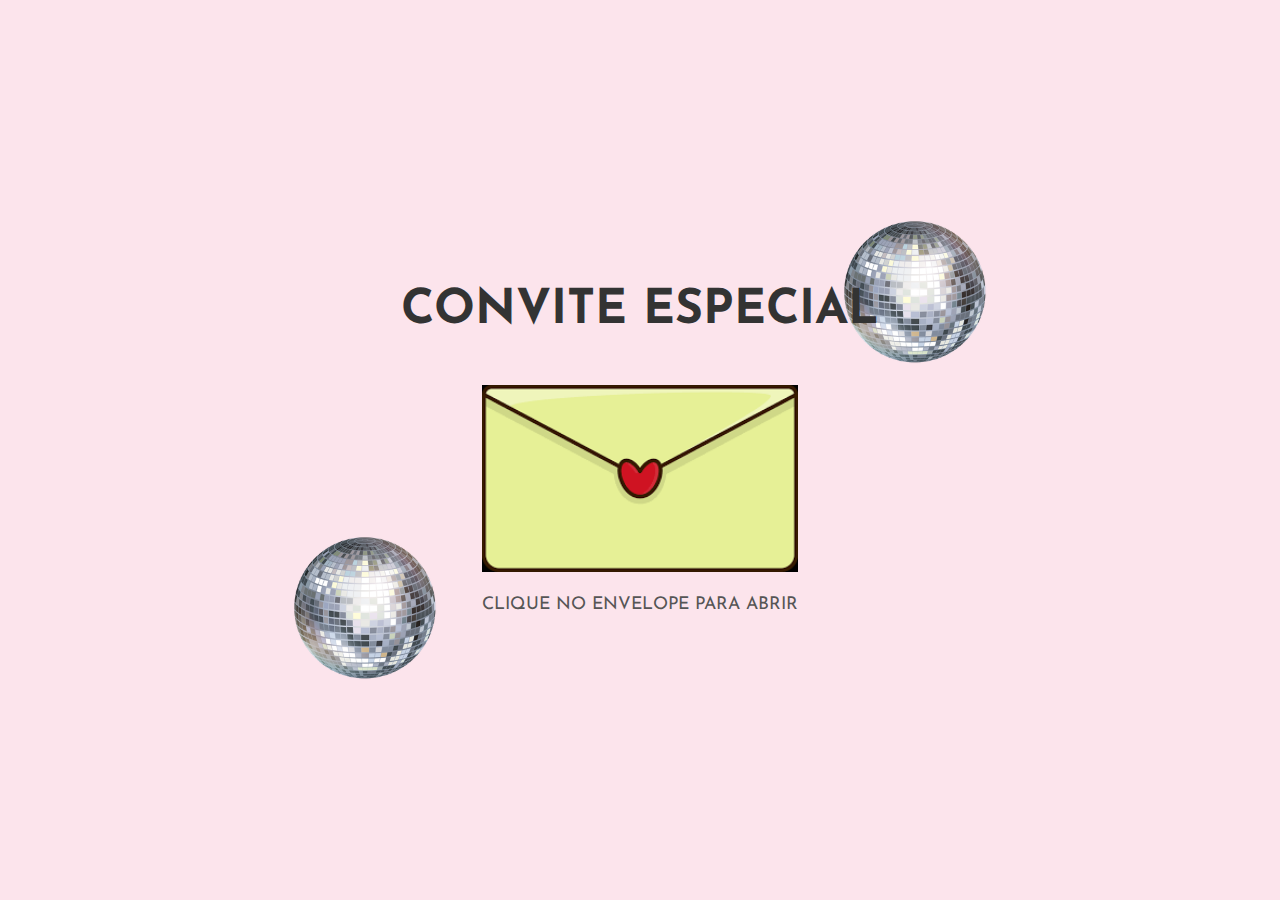
<file: index.html>
<!DOCTYPE html>
<html lang="pt-BR">
<head>
    <meta charset="UTF-8">
    <meta name="viewport" content="width=device-width, initial-scale=1.0">
    <title>Convite Especial</title>
    <link rel="stylesheet" href="style.css">
    <link href="https://fonts.googleapis.com/css2?family=Josefin+Sans:wght@400;700&display=swap" rel="stylesheet">
</head>
<body>
    <div class="container">
        <img src="assets/disco-topo.png" alt="Globo Espelhado Superior" class="disco-ball top-left">
        <img src="assets/disco-fundo.png" alt="Globo Espelhado Inferior" class="disco-ball bottom-right">

        <h1 class="title">CONVITE ESPECIAL</h1>

        <div class="envelope-wrapper">
            <img src="assets/envelope.png" alt="Envelope" class="envelope" id="envelope">
            <p class="click-instruction">CLIQUE NO ENVELOPE PARA ABRIR</p>
        </div>
    </div>

    <script src="script.js"></script>
</body>
</html>
</file>
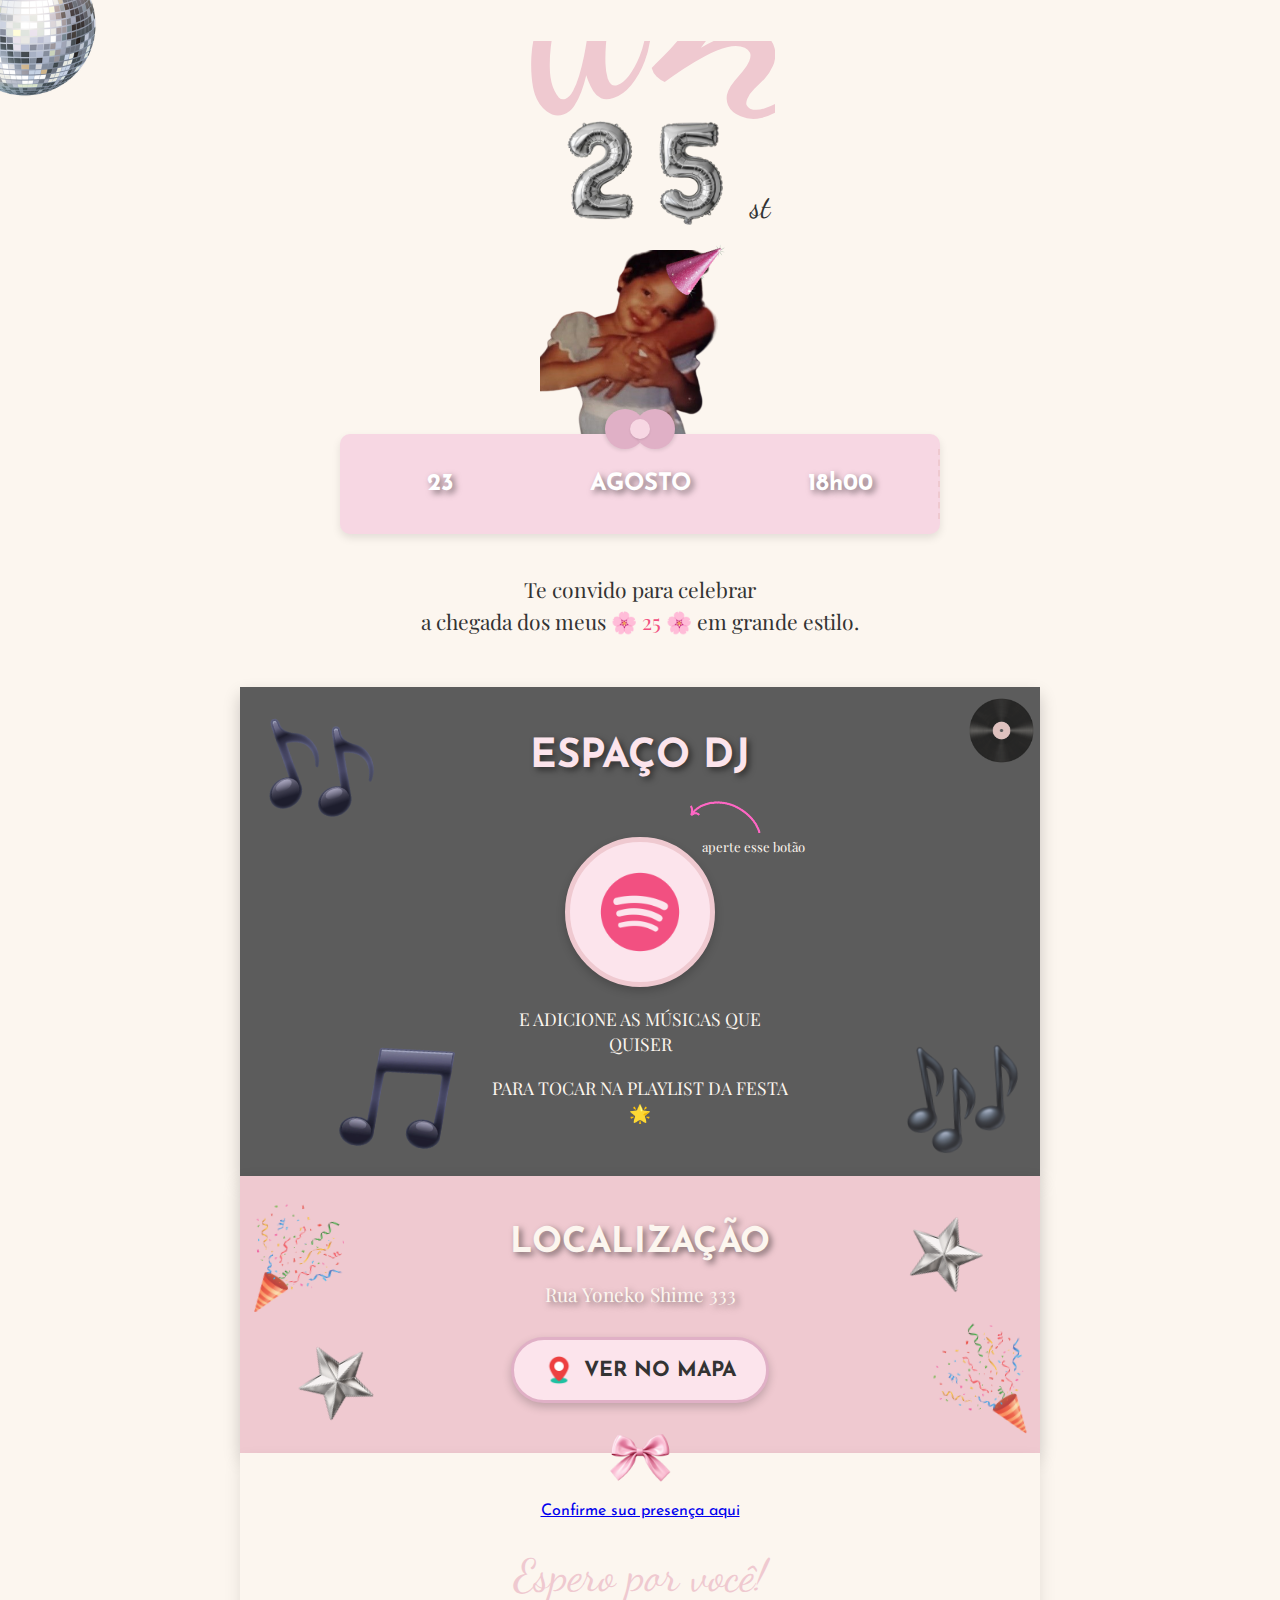
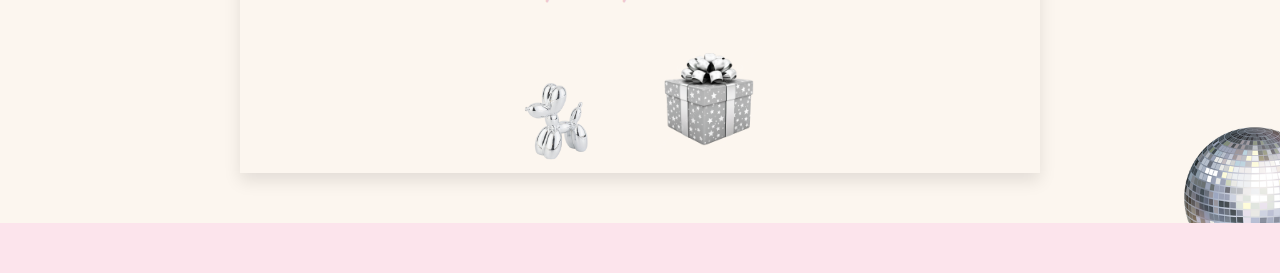
<file: convite.html>
<!DOCTYPE html>
<html lang="pt-BR">
<head>
    <meta charset="UTF-8">
    <meta name="viewport" content="width=device-width, initial-scale=1.0">
    <title>Convite de Aniversário da Bruna</title>
    <link rel="stylesheet" href="style.css">
    <link href="https://fonts.googleapis.com/css2?family=Josefin+Sans:wght@400;700&display=swap" rel="stylesheet">
    <link href="https://fonts.googleapis.com/css2?family=Dancing+Script:wght@700&display=swap" rel="stylesheet">
     <link href="https://fonts.googleapis.com/css2?family=Playfair+Display:wght@400;700&display=swap" rel="stylesheet"> 
</head>
<body>
    <div class="convite-container">
        <img src="assets/disco-topo.png" alt="Globo Espelhado Superior" class="disco-ball top-left convite-page">
        <img src="assets/disco-fundo.png" alt="Globo Espelhado Inferior" class="disco-ball bottom-right convite-page">

      <section class="name-age-section">
    <div class="name-text-curved">
        <svg width="250" height="100">
            <path id="nameCurve" fill="none" stroke="none" d="M 20 80 Q 125 10 230 80" />
            <text>
                <textPath href="#nameCurve" startOffset="50%" text-anchor="middle">
                    Bruna's
                </textPath>
            </text>
        </svg>
    </div>

    <div class="age-balloons">
        <img src="assets/balao_1.png" alt="Balão número 2" class="balloon-digit">
        <img src="assets/balao_2.png" alt="Balão número 1" class="balloon-digit">
        <span class="st-text">st</span>
    </div>
</section>

        <section class="party-details">
            <div class="girl-photo-wrapper">
                <img src="assets/foto-bruna.png" alt="Foto da Bruna" class="girl-photo">
                <img src="assets/chapeu.png" alt="Chapéu de Aniversário" class="party-hat">
            </div>

            <div class="date-time-strip">
                <div class="strip-content">
                    <div class="strip-item"><span class="date-day">23</span></div>
                    <div class="strip-item"><span class="date-month">AGOSTO</span></div>
                    <div class="strip-item"><span class="date-time">18h00</span></div>
                </div>
                <div class="ribbon-bow"></div> <div class="ribbon-center"></div> </div>
        </section>

        <section class="invitation-text">
            <p>Te convido para celebrar</p>
            <p>a chegada dos meus <span class="stars"> 🌸 25 🌸</span> em grande estilo.</p>
            </section>

        <section class="space-dj-section">
            <img src="assets/notas.png" alt="Nota Musical Prata" class="music-note-silver note-top-left">
            <img src="assets/notas-2.webp" alt="Nota Musical Prata" class="music-note-silver note-bottom-left">
            <img src="assets/notas-3.png" alt="Nota Musical Prata" class="music-note-silver note-bottom-right">
            <img src="assets/disco.webp" alt="Discos de Vinil" class="vinyl-records">

            <h2 class="dj-title">ESPAÇO DJ</h2>

            <div class="spotify-area">
                <img src="assets/seta-curva.png" alt="Seta Curva" class="curved-arrow">
                <p class="spotify-instruction-top">aperte esse botão</p>
                <a href="https://open.spotify.com/playlist/1DAK68vum2hUMZvsSCMsip?si=e1b047a392c54704&pt=78638c337f7ee6c657a98139174ddb12" target="_blank" class="spotify-button">
                    <img src="assets/spotify.png" alt="Ícone Spotify" class="spotify-icon">
                </a>
                <p class="spotify-instruction-bottom">E ADICIONE AS MÚSICAS QUE QUISER</p>
                <p class="spotify-instruction-bottom-line2">PARA TOCAR NA PLAYLIST DA FESTA 🌟</p>
            </div>
        </section>

        <section class="location-section">
            <h2 class="location-title">LOCALIZAÇÃO</h2>
            <p class="location-address">Rua Yoneko Shime 333</p>
            <a href="https://maps.app.goo.gl/YQsQghjGpQNyC6fc9" target="_blank" class="map-button">
                <img src="assets/pin.png" alt="Ícone de Localização" class="map-icon"> <span class="map-button-text">VER NO MAPA</span>
            </a>
            <img src="assets/confete.png" alt="Confetes" class="confetti confetti-left">
            <img src="assets/confete.png" alt="Confetes" class="confetti confetti-right">
            <img src="assets/estrela-prata.png" alt="Estrela Prata" class="star-decoration star-top">
            <img src="assets/estrela-prata.png" alt="Estrela Prata" class="star-decoration star-bottom">
        </section>

        <section class="footer-section">
            <img src="assets/laco-rosa.png" alt="Laço Rosa" class="pink-bow">
             <a href="https://chat.whatsapp.com/KXby7hyvqcA1BhP4qPbAfj?mode=ac_t" target="_blank" class="confirmar-button">
                <span class="confirmar-button-text">Confirme sua presença aqui</span>
            </a>
            <p class="esperovocê-text">Espero por você!</p>
            <img src="assets/cachorro balao.png" alt="Balão Cachorro Prata" class="balloon-dog">
            <img src="assets/caixa-presente.png" alt="Caixa de Presente Prata" class="gift-box">
        </section>

    </div>
</body>
</html>
</file>
<file: style.css>
* {
    margin: 0;
    padding: 0;
    box-sizing: border-box;
}
/* Estilos Gerais (Aplicados a todas as páginas ou ao body principal) */
html {
    scroll-behavior: smooth; /* Para rolagem suave */
    overflow-y: scroll; /* Permite rolagem vertical para todo o documento */
}

body {
    margin: 0;
    padding: 0;
    font-family: 'Josefin Sans', sans-serif;
    background-color: #fce4ec; /* Um rosa claro similar ao da imagem inicial */
    display: flex;
    justify-content: center;
    align-items: center;
    min-height: 100vh;
    position: relative;
    overflow-x: hidden; /* Isso previne qualquer rolagem horizontal */
}

/* Estilos dos Globos Espelhados (Comuns a ambas as páginas, ajustados por classe) */
.disco-ball {
    position: absolute;
    width: 150px; /* Tamanho padrão dos globos */
    height: 150px;
    z-index: 1; /* Ficam atrás do conteúdo principal */
}

/* --- Estilos da Primeira Página (index.html) --- */

.container {
    text-align: center;
    position: relative;
    width: 100%;
    max-width: 600px; /* Largura máxima para o conteúdo principal */
    padding: 20px;
    box-sizing: border-box;
}

/* Posição dos globos na primeira página */
.disco-ball.top-left {
    top: -50px;
    right: -50px;
    left: auto;
}

.disco-ball.bottom-right {
    bottom: -50px;
    left: -50px;
    right: auto;
}

.title {
    font-size: 3em; /* Tamanho do título "CONVITE ESPECIAL" */
    color: #333;
    margin-bottom: 50px;
    font-weight: 700;
    z-index: 2;
    position: relative;
}

.envelope-wrapper {
    position: relative;
    display: inline-block;
    cursor: pointer;
    z-index: 2;
}

.envelope {
    width: 100%;
    max-width: 500px; /* Tamanho máximo do envelope */
    height: auto;
    transition: transform 0.3s ease-in-out;
}

.envelope:hover {
    transform: scale(1.02);
}

.click-instruction {
    color: #555;
    font-size: 1.1em;
    margin-top: 20px;
    font-weight: 400;
}


/* --- Estilos para a Página do Convite (convite.html) --- */

.convite-container {
    background-color: #fcf6ef; /* Um tom de bege claro para a segunda página */
    min-height: 100vh; /* Garante que o container ocupe a altura mínima da tela */
    width: 100%;
    display: flex;
    flex-direction: column;
    align-items: center; /* Centraliza o conteúdo horizontalmente */
    padding-bottom: 50px; /* Espaço na parte inferior */
    box-sizing: border-box;
    position: relative;
    box-shadow: 0 8px 16px rgba(0, 0, 0, 0.1);
}

/* Estilos para o contêiner do SVG (para posicionamento) */
.name-text-curved {
    width: 250px; /* Mantenha a largura do SVG */
    height: 100px; /* Mantenha a altura do SVG */
    display: flex; /* Garante que o SVG dentro dele seja centralizado se for menor */
    justify-content: center;
    align-items: center;
    z-index: 1; /* Mantenha para garantir que o texto não seja sobreposto por outros elementos fora desta seção, se houver. */
}

/* Estilizando o texto dentro do SVG */
.name-text-curved text {
    font-family: 'Dancing Script', cursive; /* Use a fonte que você deseja */
    font-size: 50px; /* Ajuste o tamanho da fonte */
    fill: #f7d7e3; /* Cor do texto (o equivalente a 'color' para SVG) */
    /* Outras propriedades CSS para texto podem funcionar, como font-weight, text-shadow, etc. */
    font-weight: 700;
}

/* Ajustes para responsividade no SVG */
.name-text-curved svg {
    width: 100%; /* Faz o SVG ocupar a largura do seu contêiner */
    height: auto; /* Mantém a proporção */
}

.name-text-curved svg text {
    font-family: 'Dancing Script', cursive; /* Sua fonte de caligrafia */
    font-size: 21vw; /* <-- ESTA É A LINHA QUE VOCÊ VAI MUDAR */
    fill: #efc9d0; /* Cor dourada/amarela para o texto */
    font-weight: 700; /* Negrito */
}
/* Exemplo de media query para ajustar em telas menores */
@media (max-width: 768px) {
    .name-text-curved {
        /* Ajuste o posicionamento para telas menores */
        top: 5vw; /* Exemplo de ajuste responsivo */
        /* Outros ajustes de posicionamento */
    }
    .name-text-curved text {
        font-size: 8vw; /* Fonte responsiva */
    }
}

/* Posição dos globos na página do convite */
.disco-ball.convite-page.top-left {
    top: -50px;
    left: -50px; /* Ajuste para o canto superior esquerdo */
    right: auto;
}

.disco-ball.convite-page.bottom-right {
    bottom: -50px;
    right: -50px; /* Ajuste para o canto inferior direito */
    left: auto;
}

.convite-header {
    width: 100%;
    text-align: right;
    padding: 20px;
    box-sizing: border-box;
    position: relative;
    z-index: 10; /* Para o logo RGX ficar por cima de tudo */
}

.logo-rgx {
    background-color: #7c7ce6; /* Cor de fundo do RGX, ajuste se for uma imagem */
    color: white;
    font-family: 'Josefin Sans', sans-serif;
    font-weight: 700;
    padding: 5px 10px;
    border-radius: 5px;
    display: inline-block;
    margin-right: 20px;
}

.name-age-section {
     display: flex; /* Transforma em um contêiner flexível */
    flex-direction: column; /* Organiza os itens em coluna */
    align-items: center;   /* Centraliza horizontalmente os itens dentro da seção */
    justify-content: center; /* Centraliza verticalmente se a seção tiver altura definida */
    position: relative; /* Importante para posicionamento absoluto de filhos, se usar */
    top: 10px; left: 10px; width: 10px; height: 10px; 
    /* Defina aqui o tamanho e posição geral da sua seção */
    min-height: 200px; /* Exemplo: Garante uma altura mínima para os elementos aparecerem */
    padding-top: 50px; /* Pode adicionar um padding para afastar do topo da página */
    text-align: center;
    margin-top: 20px;
    z-index: 5;
}

.name-text {
    font-family: 'Dancing Script', cursive; /* Fonte cursiva para o nome */
    font-size: 5em;
    color: #333;
    margin: 0;
    line-height: 1;
}

.age-balloons {
    gap: 1vw;
    display: flex;
    justify-content: center;
    align-items: flex-end; /* Alinha os balões e o "st" na base */
    margin-top: -69px; /* Ajusta a proximidade com o nome */
}

.balloon-digit {
    width: 100px; /* Ajuste o tamanho dos balões de número */
    height: auto;
    margin: 0 5px;
}

.st-text {
    font-family: 'Dancing Script', cursive;
    font-size: 2em;
    color: #333;
    position: relative;
    top: -43px;
    margin-left: -25px;
}

.party-details {
    position: relative;
    width: 100%;
    display: flex;
    flex-direction: column;
    align-items: center;
    margin-top: 30px;
}

.girl-photo-wrapper {
    position: relative;
    display: inline-block;
    margin-bottom: -70px; /* Para a foto se sobrepor um pouco à faixa */
    z-index: 6; /* Para a foto ficar sobre a faixa */
}

.girl-photo {
    width: 200px; /* Tamanho da foto da Bruna */
    height: 200px;
    border-radius: 0%; /* Se quiser a foto circular */
    object-fit: cover; /* Para preencher o círculo sem distorcer */
}

.party-hat {
    position: absolute;
    top: -30px; /* Ajuste a posição do chapéu */
    right: -3px; /* Ajuste a posição do chapéu */
    width: 90px; /* Tamanho do chapéu */
    height: auto;
    transform: rotate(54deg);
    z-index: 8; /* Para o chapéu ficar sobre a foto */
}

/* Faixa de data/hora (totalmente em CSS) */
.date-time-strip {
    position: relative;
    width: 90%; /* Largura da faixa */
    max-width: 600px; /* Largura máxima */
    height: 100px; /* Altura da faixa */
    background-color: #f7d7e3; /* Cor de fundo da faixa */
    border-radius: 10px; /* Cantos arredondados */
    display: flex;
    justify-content: center;
    align-items: center;
    margin-top: 50px;
    z-index: 6;
    box-shadow: 0 4px 8px rgba(0, 0, 0, 0.1);
}

.strip-content {
    display: flex;
    width: 100%;
    height: 100%;
    position: relative;
    z-index: 7;
    color: white;
    font-family: 'Josefin Sans', sans-serif;
    font-weight: 700;
    font-size: 1.5em;
    align-items: center;
    text-shadow: 3px 3px 6px rgba(0, 0, 0, 0.5);
}

.strip-item {
    flex: 1; /* Faz com que cada item ocupe o mesmo espaço */
    text-align: center;
    display: flex;
    justify-content: center;
    align-items: center;
    height: 100%;
}

/* Linhas pontilhadas entre os itens */
.strip-item:nth-child(1)::after,
.strip-item:nth-child(2)::after {
    content: '';
    position: absolute;
    right: 0; /* Posiciona a linha na direita do item */
    top: 15%; /* Ajuste a altura */
    bottom: 15%; /* Ajuste a altura */
    width: 0;
    border-right: 2px dashed #efc9d0; /* Linha pontilhada */
}

/* Laço de fita CSS */
.ribbon-bow {
    position: absolute;
    top: -25px; /* Ajuste a posição vertical do laço */
    left: 50%;
    transform: translateX(-50%);
    width: 70px; /* Largura total do laço */
    height: 40px; /* Altura total do laço */
    background-color: transparent; /* A div principal é transparente */
    z-index: 8;
}

.ribbon-bow::before,
.ribbon-bow::after {
    content: '';
    position: absolute;
    background-color: #e0b0c6; /* Cor da fita */
    width: 40px; /* Tamanho das "orelhas" */
    height: 40px;
    border-radius: 50%;
    top: 0;
    z-index: 7;
    box-shadow: 0 2px 4px rgba(0, 0, 0, 0.1);
}

.ribbon-bow::before {
    left: 0;
    transform: rotate(45deg);
}

.ribbon-bow::after {
    right: 0;
    transform: rotate(-45deg);
}

/* Nó central do laço */
.ribbon-center {
    position: absolute;
    width: 20px; /* Tamanho do nó central */
    height: 20px;
    background-color: #f7d7e3; /* Cor do miolo do laço, mais claro */
    border-radius: 50%;
    top: -15px; /* Ajuste para centralizar no laço. É relativo ao .date-time-strip */
    left: 50%;
    transform: translateX(-50%);
    z-index: 9;
    box-shadow: 0 1px 2px rgba(0, 0, 0, 0.1);
}

.invitation-text {
    text-align: center;
    margin-top: 40px;
    font-family: 'Playfair Display', serif; /* Fonte serifada para o texto */
    font-size: 21px;
    color: #333;
    line-height: 1.5;
    max-width: 500px;
    padding: 0 20px;
    z-index: 5;
    position: relative;
}

.invitation-text p {
    margin: 0;
}

.stars {
    color: #f25081; /* Cor das estrelas */
}

/* --- NOVA SEÇÃO: ESPAÇO DJ --- */

.space-dj-section {
    background-color: #5c5c5c; /* Cor de fundo cinza escuro */
    width: 100%;
    max-width: 800px; /* Largura máxima para a seção */
    padding: 50px 20px;
    box-sizing: border-box;
    text-align: center;
    position: relative;
    margin-top: 50px; /* Espaçamento da seção anterior */
    border-radius: 0px; /* Bordas levemente arredondadas */
    overflow: hidden; /* Para os elementos absolutos não vazarem (notas, vinil) */
    box-shadow: 0 8px 16px rgba(0, 0, 0, 0.2);
    display: flex;
    flex-direction: column;
    align-items: center; /* Centraliza horizontalmente o conteúdo */
}

/* Imagens de fundo da seção DJ */
.music-note-silver,
.vinyl-records {
    position: absolute;
    z-index: 2; /* Ficam atrás do conteúdo principal */
    opacity: 0.8; /* Um pouco transparentes */
}

.music-note-silver {
    width: 80px; /* Tamanho das notas musicais */
}

.note-top-left {
    width: 9vw;
    top: 20px;
    left: 20px;
    transform: rotate(-15deg);
}

.note-bottom-left {
    width: 9vw;
    bottom: 20px;
    left: 100px; /* Ajuste a posição */
    transform: rotate(10deg);
}

.note-bottom-right {
    width: 9vw;
    bottom: 20px;
    right: 20px;
    transform: rotate(-5deg);
}

.vinyl-records {
    width: 101px; /* Tamanho dos discos de vinil */
    top: 10px;
    right: -12px;
}

.dj-title {
    font-family: 'Josefin Sans', sans-serif;
    font-weight: 700;
    font-size: 2.5em;
    color: #fce4ec; /* Rosa claro para o título */
    margin-bottom: 40px;
    position: relative;
    z-index: 5;
    text-shadow: 3px 3px 6px rgba(0, 0, 0, 0.5)
}

.spotify-area {
    position: relative;
    margin-top: 20px;
    z-index: 5;
    display: flex;
    flex-direction: column; /* Organiza os itens em coluna */
    align-items: center; /* Centraliza horizontalmente os itens internos */
    justify-content: center; /* Centraliza verticalmente se houver espaço */
}

.spotify-button {
    display: flex;
    justify-content: center;
    align-items: center;
    width: 150px;
    height: 150px;
    border-radius: 50%;
    background-color: #fce4ec; /* Rosa claro do botão Spotify */
    box-shadow: 0 4px 10px rgba(0, 0, 0, 0.2);
    transition: transform 0.2s ease-in-out;
    cursor: pointer;
    border: 5px solid #efc9d0; /* Borda rosa escura ao redor */
    position: relative; /* Importante para posicionar a seta e a mão em relação a ele */
    z-index: 3; /* Garante que o botão esteja acima da seta e do texto, mas abaixo da mão */
}

.spotify-button:hover {
    transform: scale(1.05); /* Efeito de zoom ao passar o mouse */
}

.spotify-icon {
    width: 70%; /* Tamanho do ícone Spotify dentro do botão */
    height: auto;
}

/* Posição da SETA CURVA em relação ao BOTÃO SPOTIFY (conforme a nova imagem) */
.curved-arrow {
    position: absolute;
    width: 78px; /* Tamanho da seta */
    top: -60px; /* Mover para cima do botão */
    right: 25px; /* Mover para a direita do botão */
    left: auto; /* Garantir que não conflite com 'left' */
    transform: rotate(-9deg) scaleX(-1); /* Inverter horizontalmente para apontar para a esquerda */
    z-index: 4; /* Acima do botão */
}

/* Posição do TEXTO "APERTE ESSE BOTÃO" em relação ao BOTÃO SPOTIFY (conforme a nova imagem) */
.spotify-instruction-top {
    position: absolute;
    top: 2px; /* Mover para cima da seta e do botão */
    right: -62px; /* Mover para a direita da seta */
    left: auto; /* Garantir que não conflite com 'left' */
    font-family: 'Playfair Display', serif; /* Fonte do texto de instrução */
    font-size: 13px;
    color: #fcf6ef; /* Bege claro */
    width: 150px; /* Largura do texto */
    text-align: left; /* Alinhar à esquerda para se adequar à seta */
    line-height: 1.2;
    z-index: 5; /* Acima da seta */
}

.spotify-instruction-bottom,
.spotify-instruction-bottom-line2 {
    font-family: 'Playfair Display', serif;
    font-size: 1.1em;
    color: #fcf6ef;
    margin-top: 20px; /* Espaçamento do botão */
    line-height: 1.4;
    max-width: 300px;
    text-align: center; /* Centraliza o texto dentro de si */
    position: relative;
    z-index: 5;
}

.spotify-instruction-bottom-line2 .stars {
    color: gold;
}

/* --- SEÇÃO INFERIOR --- */
.footer-section {
    background-color: #fcf6ef; /* Mesmo bege claro do convite-container */
    width: 100%;
    max-width: 800px; /* Mesma largura da seção DJ, para alinhamento visual */
    padding: 50px 20px 20px; /* Mais padding em cima para o laço */
    box-sizing: border-box;
    text-align: center;
    position: relative;
    box-shadow: 0 8px 16px rgba(0, 0, 0, 0.1);
    margin-top: 0; /* Começa imediatamente após a seção DJ */
    display: flex;
    flex-wrap: wrap; /* Permite que os itens quebrem linha */
    justify-content: center; /* Centraliza os itens */
    align-items: flex-end; /* Alinha os itens na parte inferior */
}

.pink-bow {
    position: absolute;
    top: -30px; /* Ajuste para o laço ficar entre as seções */
    left: 50%;
    transform: translateX(-50%);
    width: 70px; /* Tamanho do laço rosa */
    height: auto;
    z-index: 10;
}

.esperovocê-text {
    font-family: 'Dancing Script', cursive; /* Fonte cursiva para o texto */
    font-size: 45px;
    color:#efc9d0;
    margin: 30px 0; /* Espaçamento */
    width: 100%; /* Ocupa a largura total para ficar centralizado acima dos itens */
    text-align: center;
}

.balloon-dog {
    width: 100px; /* Tamanho do balão cachorro */
    height: auto;
    margin: 0 20px 0 0; /* Espaçamento da direita */
    position: relative;
    top: 10px; /* Ajuste verticalmente */
}

.gift-box {
    width: 120px; /* Tamanho da caixa de presente */
    height: auto;
    margin: 0 0 0 20px; /* Espaçamento da esquerda */
    position: relative;
    top: 5px; /* Ajuste verticalmente */
}

/* --- NOVA SEÇÃO: LOCALIZAÇÃO --- */
.location-section {
    background-color: #efc9d0; /* Um rosa médio/escuro, similar à borda da faixa */
    width: 100%;
    max-width: 800px;
    padding: 50px 20px;
    box-sizing: border-box;
    text-align: center;
    position: relative;
    margin-top: 0px; /* Espaçamento da seção anterior */
    border-radius: 0px;
    box-shadow: 0 8px 16px rgba(0, 0, 0, 0.2);
    display: flex;
    flex-direction: column;
    align-items: center;
    overflow: hidden; /* Para os confetes/estrelas */
}

.location-title {
    font-family: 'Josefin Sans', sans-serif;
    font-weight: 700;
    font-size: 2.2em;
    color: #fcf6ef; /* Bege claro para o título */
    margin-bottom: 20px;
    position: relative;
    z-index: 5;
    text-shadow: 3px 3px 6px rgba(0, 0, 0, 0.5)
}

.location-address {
    font-family: 'Playfair Display', serif;
    font-size: 1.2em;
    color: #fcf6ef;
    margin-bottom: 30px;
    line-height: 1.4;
    max-width: 90%;
    position: relative;
    z-index: 5;
    text-shadow: 3px 3px 6px rgba(0, 0, 0, 0.5);
}

.map-button {
    display: flex;
    justify-content: center;
    align-items: center;
    background-color: #fce4ec; /* Rosa claro para o botão */
    color: #333;
    font-family: 'Josefin Sans', sans-serif;
    font-weight: 700;
    font-size: 1.3em;
    padding: 15px 30px;
    border-radius: 50px; /* Botão em forma de pílula */
    text-decoration: none;
    box-shadow: 0 4px 10px rgba(0, 0, 0, 0.2);
    transition: transform 0.2s ease-in-out, background-color 0.2s ease-in-out;
    cursor: pointer;
    border: 3px solid #e0b0c6; /* Borda rosa escura */
    position: relative;
    z-index: 5;
}

.map-button:hover {
    transform: scale(1.05);
    background-color: #fff0f5; /* Um pouco mais claro no hover */
}

.map-icon {
    width: 30px; /* Tamanho do ícone do mapa */
    height: 30px;
    margin-right: 10px;
}

/* Elementos decorativos */
.confetti {
    position: absolute;
    width: 100px; /* Tamanho dos confetes */
    height: auto;
    opacity: 0.7;
    z-index: 1; /* Atrás do conteúdo principal */
}

.confetti-left {
    top: 10%;
    left: 5px;
    transform: rotate(-10deg);
}

.confetti-right {
    bottom: 10%;
    right: 5px;
    transform: rotate(280deg);
}

.star-decoration {
    position: absolute;
    width: 90px; /* Tamanho das estrelas */
    height: auto;
    opacity: 0.9;
    z-index: 1;
}

.star-top {
    top: 30px;
    right: 50px;
    transform: rotate(20deg);
}

.star-bottom {
    bottom: 30px;
    left: 50px;
    transform: rotate(-30deg);
}
</file>
